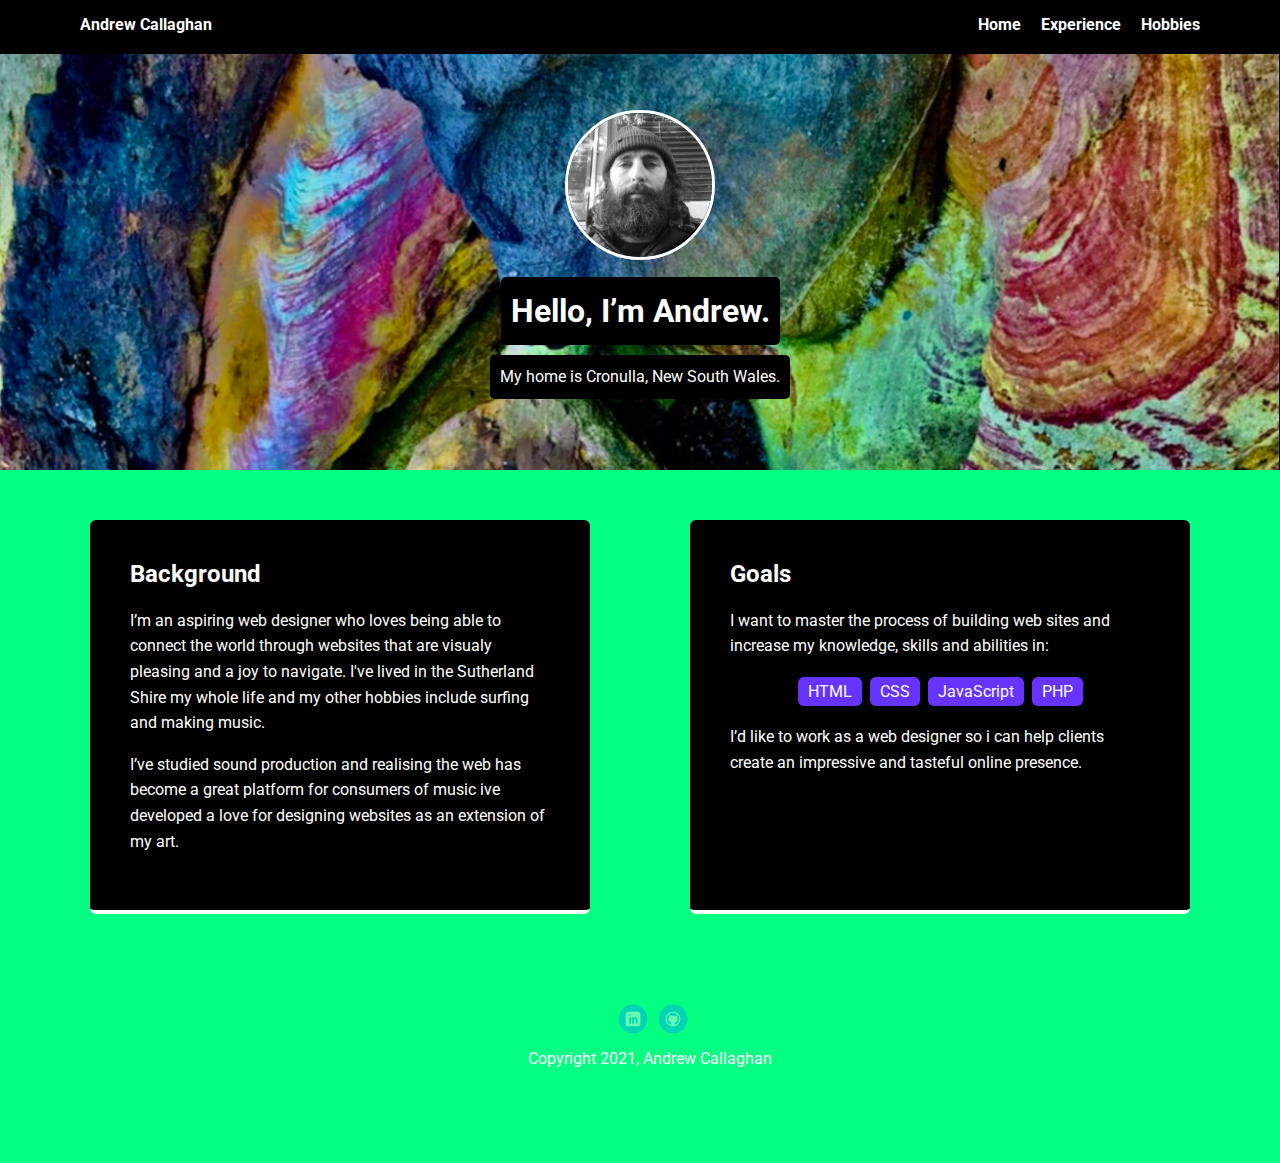
<file: index.html>
<!doctype html>
<html lang="en">
<head>
  <meta charset="utf-8">
  <title>Andrew Callaghan's Profile</title>
  <meta name="viewport" content="width=device-width, initial-scale=1.0">
  <link rel="stylesheet" href="styles.css">
  <link href="https://fonts.googleapis.com/css?family=Muli%7CRoboto:400,300,500,700,900" rel="stylesheet"></head>
  <body>

    <nav class="main-nav">
        <ul class="nav">
          <li class="name"><a href="index.html">Andrew Callaghan</a></li>
          <li><a href="index.html">Home</a></li>
          <li><a href="pages/experience.html">Experience</a></li>
          <li><a href="pages/hobbies.html">Hobbies</a></li>
        </ul>
    </nav>

    <header>
      <a href="index.html">
        <img src="images/myphoto.jpg" alt="Photo of Andrew Callaghan" class="profile-image">
      </a>
      <h1 class="tag name">Hello, I’m Andrew.</h1>
      <p class="tag location">My home is Cronulla, New South Wales.</p>
    </header>

    <main class="flex">
      <section class="card">
        <h2>Background</h2>
        <p>I’m an aspiring web designer who loves being able to connect the world through websites that are visualy pleasing and a joy to navigate. I've lived in the Sutherland Shire my whole life and my other hobbies include surfing and making music.</p>
        <p>I’ve studied sound production and realising the web has become a great platform for consumers of music ive developed a love for designing websites as an extension of my art.</p>
      </section> 

      <section class="card">
        <h2>Goals</h2>
        <p>I want to master the process of building web sites and increase my knowledge, skills and abilities in:</p>
        <ul class="skills">
          <li>HTML</li>
          <li>CSS</li>
          <li>JavaScript</li>
          <li>PHP</li>
          
        </ul>
        <p>I’d like to work as a web designer so i can help clients create an impressive and tasteful online presence.</p>
      </section> 

    </main>
    <footer>
      <ul>
        <li><a href="https://www.linkedin.com/in/andrew-callaghan-191947b2/" target="_blank" class="social linkedin">LinkedIn</a></li>
        <li><a href="https://github.com/andyman47" target="_blank" class="social github">Github</a></li>
      </ul>
      <p class="copyright">Copyright 2021, Andrew Callaghan</p>
    </footer>
  </body>
  </html>
</file>
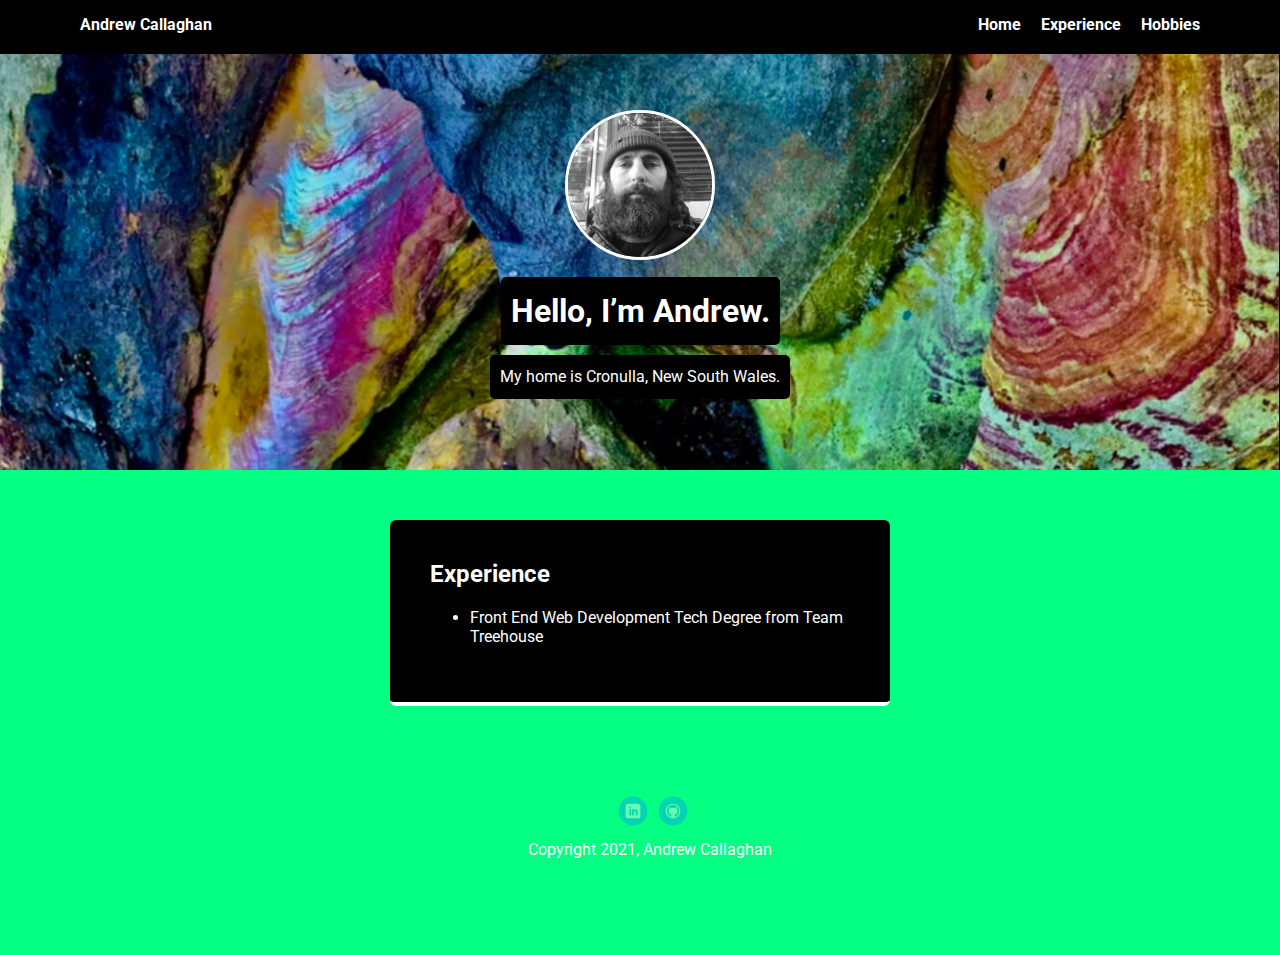
<file: pages/experience.html>
<!doctype html>
<html lang="en">
<head>
  <meta charset="utf-8">
  <title>Andrew Callaghan's Experience</title>
  <meta name="viewport" content="width=device-width, initial-scale=1.0">
  <link rel="stylesheet" href="../styles.css">
  <link href="https://fonts.googleapis.com/css?family=Muli%7CRoboto:400,300,500,700,900" rel="stylesheet"></head>
  <body>

    <nav class="main-nav">
        <ul class="nav">
          <li class="name"><a href="../index.html">Andrew Callaghan</a></li>
          <li><a href="../index.html">Home</a></li>
          <li><a href="experience.html">Experience</a></li>
          <li><a href="hobbies.html">Hobbies</a></li>
        </ul>
    </nav>

    <header>
        <a href="../index.html">
        <img src="../images/myphoto.jpg" alt="Photo of Andrew Callaghan" class="profile-image">
        </a>
        <h1 class="tag name">Hello, I’m Andrew.</h1>
        <p class="tag location">My home is Cronulla, New South Wales.</p>
      </header>

    <main class="flex">
      <section class="card">
        <h2>Experience</h2>
         <ul>
            <li>Front End Web Development Tech Degree from <a href="https://teamtreehouse.com/home" target="_blank">Team Treehouse</a></li>      
         </ul>
        </section> 

    </main>
    <footer>
        <ul>
          <li><a href="https://www.linkedin.com/in/andrew-callaghan-191947b2/" target="_blank" class="social linkedin">LinkedIn</a></li>
          <li><a href="https://github.com/andyman47" target="_blank" class="social github">Github</a></li>
        </ul>
        <p class="copyright">Copyright 2021, Andrew Callaghan</p>
      </footer>
  </body>
  </html>
</file>
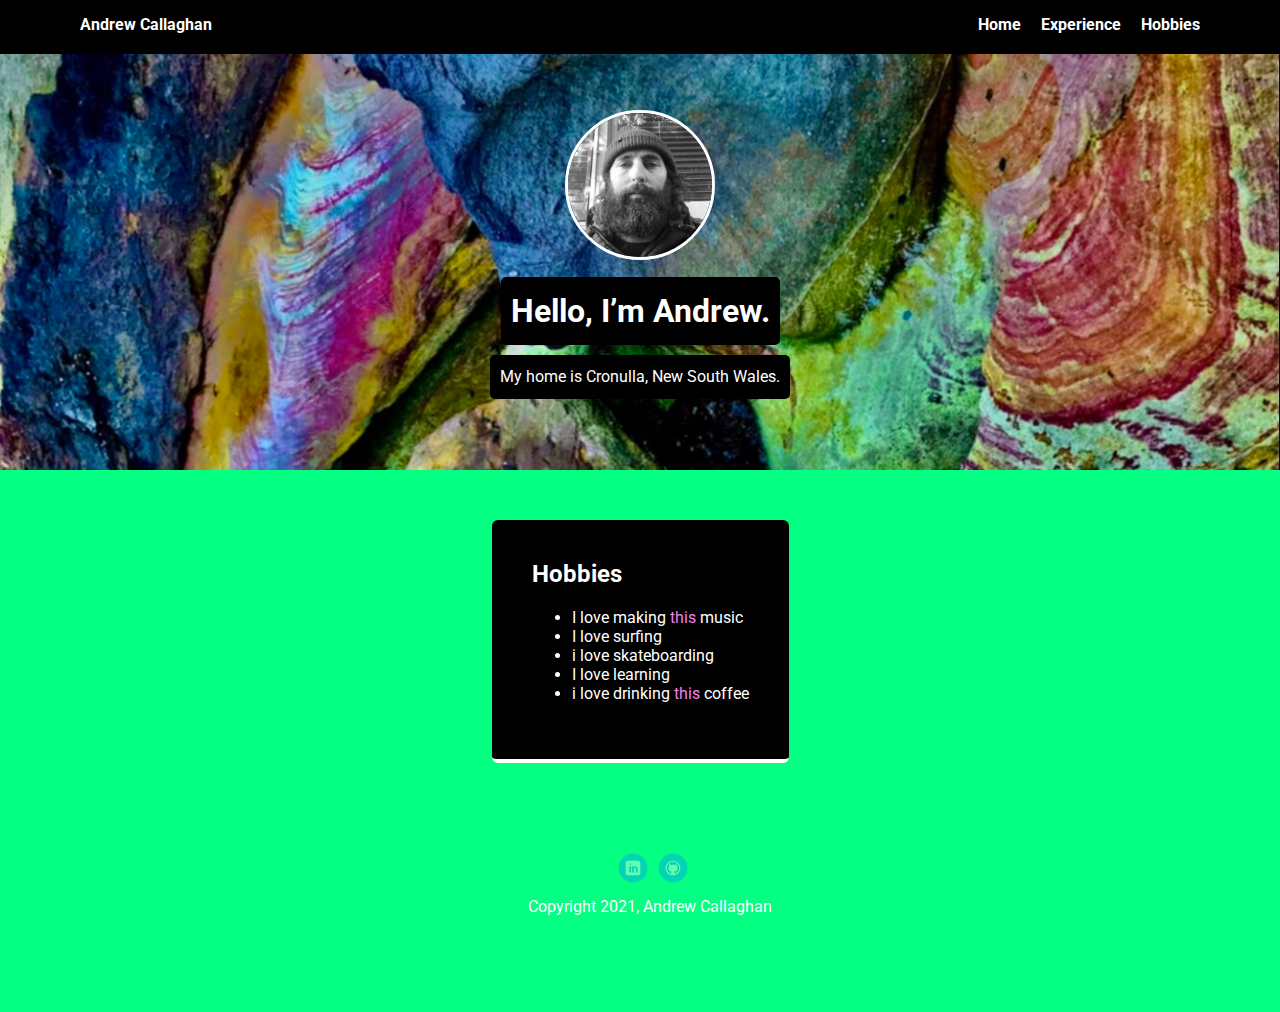
<file: pages/hobbies.html>
<!doctype html>
<html lang="en">
<head>
  <meta charset="utf-8">
  <title>Andrew Callaghan's Experience</title>
  <meta name="viewport" content="width=device-width, initial-scale=1.0">
  <link rel="stylesheet" href="../styles.css">
  <link href="https://fonts.googleapis.com/css?family=Muli%7CRoboto:400,300,500,700,900" rel="stylesheet"></head>
  <body>

    <nav class="main-nav">
        <ul class="nav">
          <li class="name"><a href="../index.html">Andrew Callaghan</a></li>
          <li><a href="../index.html">Home</a></li>
          <li><a href="experience.html">Experience</a></li>
          <li><a href="hobbies.html">Hobbies</a></li>
        </ul>
    </nav>

    <header>
        <a href="../index.html">
        <img src="../images/myphoto.jpg" alt="Photo of Andrew Callaghan" class="profile-image">
        </a>
        <h1 class="tag name">Hello, I’m Andrew.</h1>
        <p class="tag location">My home is Cronulla, New South Wales.</p>
      </header>

    <main class="flex">
      <section class="card">
        <h2>Hobbies</h2>
         <ul>
            <li>I love making <a href="https://soundcloud.com/dual-point/dual-point-off-the-grid" target="_blank" class="links">this</a> music</li>
            <li>I love surfing</li>
            <li>i love skateboarding</li>
            <li>I love learning</li>
            <li>i love drinking <a href=" https://beamcoffee.net/" target="_blank" class="links">this</a> coffee</li>     
         </ul>
        </section>  
    
    </main>
    <footer>
        <ul>
          <li><a href="https://www.linkedin.com/in/andrew-callaghan-191947b2/" target="_blank" class="social linkedin">LinkedIn</a></li>
          <li><a href="https://github.com/andyman47"  target="_blank" class="social github">Github</a></li>
        </ul>
        <p class="copyright">Copyright 2021, Andrew Callaghan</p>
      </footer>
  </body>
  </html>
</file>
<file: styles.css>
/* Global Layout Set-up */
* { 
  box-sizing: border-box;
}
  
body {
  margin: 0;
  padding: 0;
  text-align: center;
  font-family: 'Roboto', sans-serif;
  color: white;
  background: #04ff82;
}
/* Link Styles */

.links {
  color: violet;
}
a {
  text-decoration: none;
  color: white;
}
a:hover {
  color: #6633ff;
}


/* Section Styles */

.main-nav {
  width: 100%;
  background: black;
  min-height: 30px;
  padding: 10px;
  position: fixed;
  text-align: center;
}
.nav {
  display: flex;
  justify-content: space-around;
  font-weight: 700;
  list-style-type: none;
  margin: 0 auto;
  padding: 0;
}

.nav .name {
    display: block;
    margin-right: auto;
    color: rgb(255, 255, 255);
}
.nav li {
  padding: 5px 10px 10px 10px;
}
.nav a {
  transition: all .5s;
}
.nav a:hover {
  color: #6633ff
}

header {
  text-align: center;
  background: url('images/rocks.jpg') no-repeat top center ;
  background-size: cover;
  overflow: hidden;
  padding-top: 60px;
}
header {
  line-height: 1.5;
}
header .profile-image {
  margin-top: 50px;
  width: 150px;
  height: 150px;
  border-radius: 50%;
  border: 3px solid white;
  transition: all .5s;
}
header .profile-image:hover {
  transform: scale(1.2) rotate(360deg);
  border-color: #6633ff;
}
.tag {
  background-color: #000000;
  color: rgb(255, 255, 255);
  padding: 10px;
  border-radius: 5px;
  display: table;
  margin: 10px auto;
} 
.location {
  background-color: rgb(0, 0, 0);
  color: rgb(255, 255, 255);
}
.card {
  margin: 30px;
  padding: 20px 40px 40px;
  max-width: 500px;
  text-align: left;
  background: rgb(0, 0, 0);
  border-bottom: 4px solid white;
  border-radius: 6px;
  transition: all .5s;
}
.card:hover {
  border-color: #6633ff;
  transform: scale(1.2);
}

ul.skills {
  padding: 0;
  text-align: center;
}

.skills li {
  border-radius: 6px;
  display: inline-block;
  background: #6633ff;
  color: white;
  padding: 5px 10px;
  margin: 2px;
}

.skills li:nth-child(odd) {
  background: #6633ff;
}

footer {
  width: 100%;
  min-height: 30px;
  padding: 20px 0 40px 20px;
}

footer .copyright {
  top: -8px;
  font-size: .75em;
}

footer ul {
  list-style-type: none;
  margin: 0;
  padding: 0;
}

footer ul li {
  display: inline-block;
}

a.social {
  display: inline-block;
  text-indent: -9999px;
  margin-left: 5px;
  width: 30px;
  height: 30px;
  background-size: 30px 30px;
  opacity: .4;
  transition: all .5s;
}
a.twitter {
  background-image: url(images/twitter.svg);
}
a.linkedin {
  background-image: url(images/linkedin.svg);
}
a.github {
  background-image: url(images/github.svg);
}
a.social:hover {
  opacity: 1;
}
.clearfix {
  clear: both;
}


/* Styles for larger screens */
@media screen and (min-width: 720px) {
  
  .flex {
      display: -ms-flexbox;      /* TWEENER - IE 10 */
      display: flex; 
      max-width: 1200px;
      -ms-flex-pack: distribute;
      justify-content: space-around;
      margin: 0 auto;
  }

  header {
    min-height: 470px;
  }

  .nav {
    max-width: 1200px;
    padding: 0 30px;
  }


  main {
    padding-top: 20px;
  }

  main p {
    line-height: 1.6em;
  }

  footer {
    font-size: 1.3em;
    max-width: 1200px;
    margin: 40px auto;
  }

}
</file>
